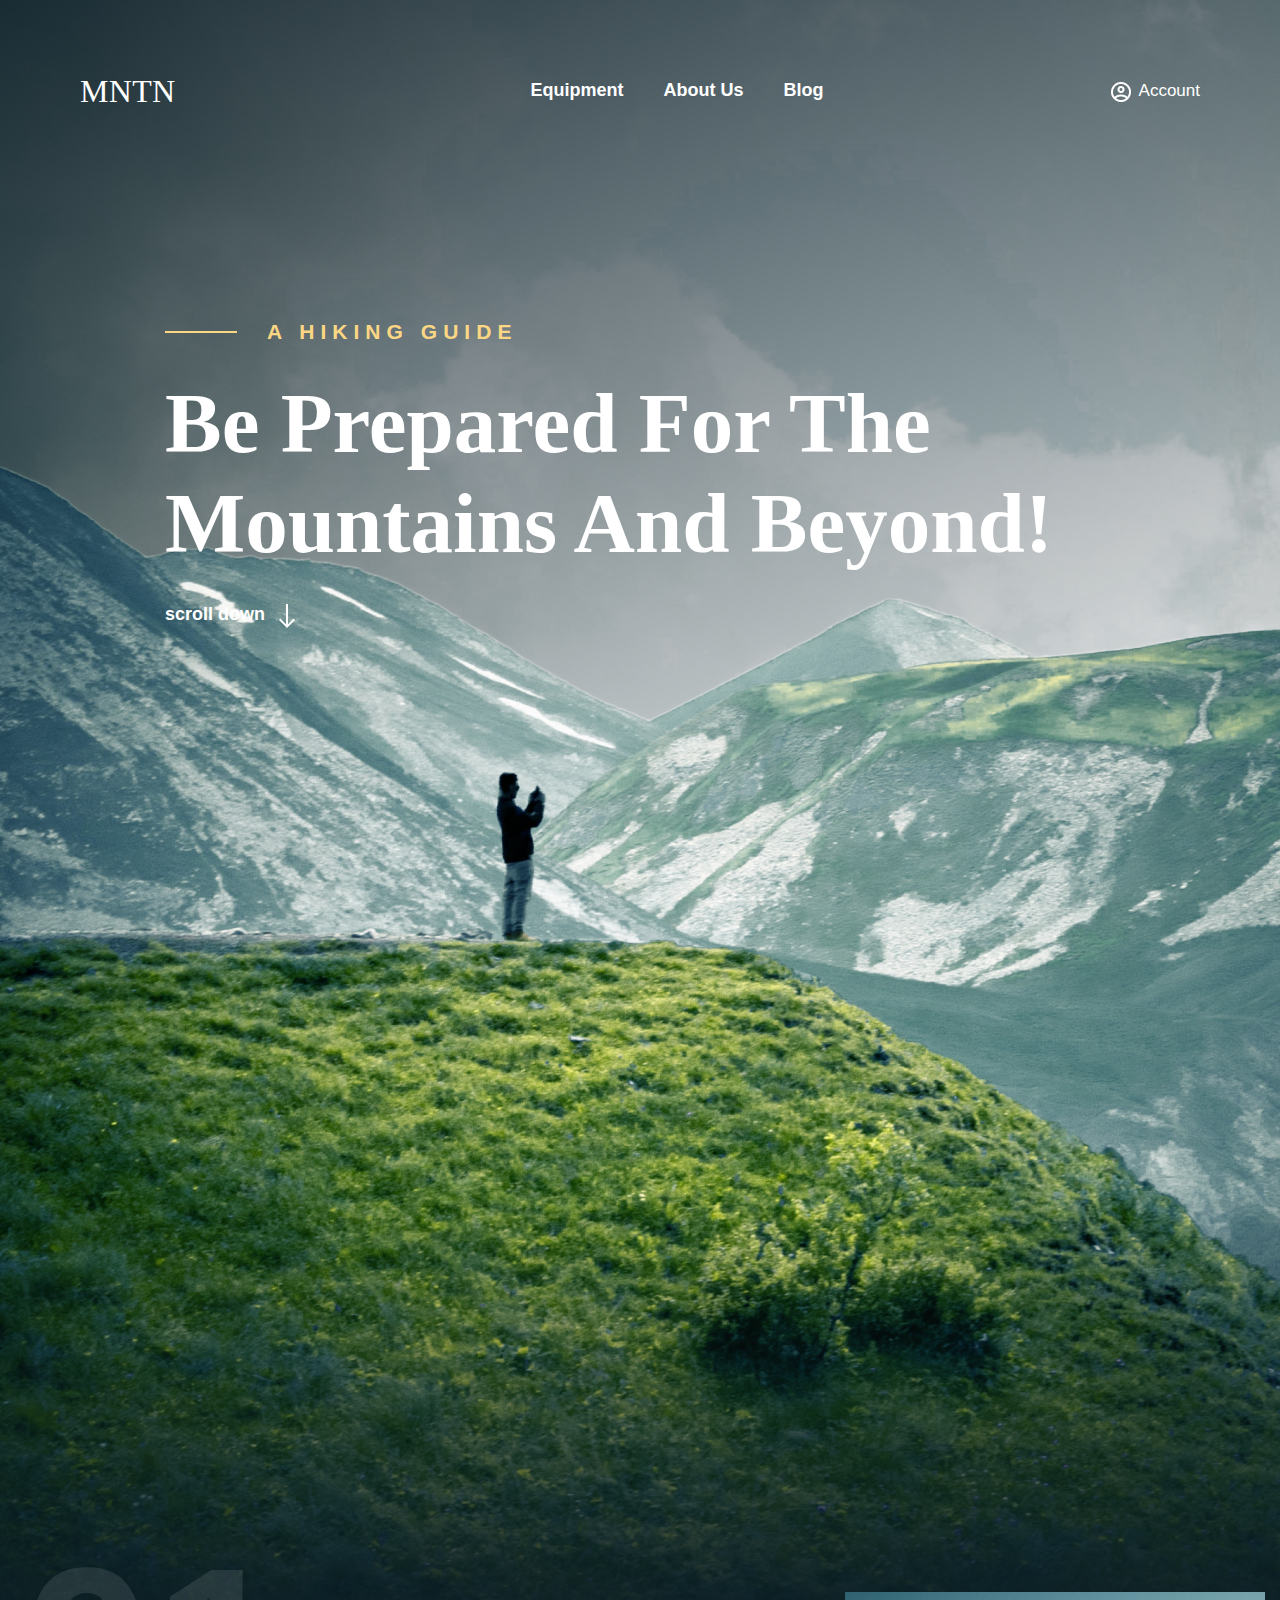
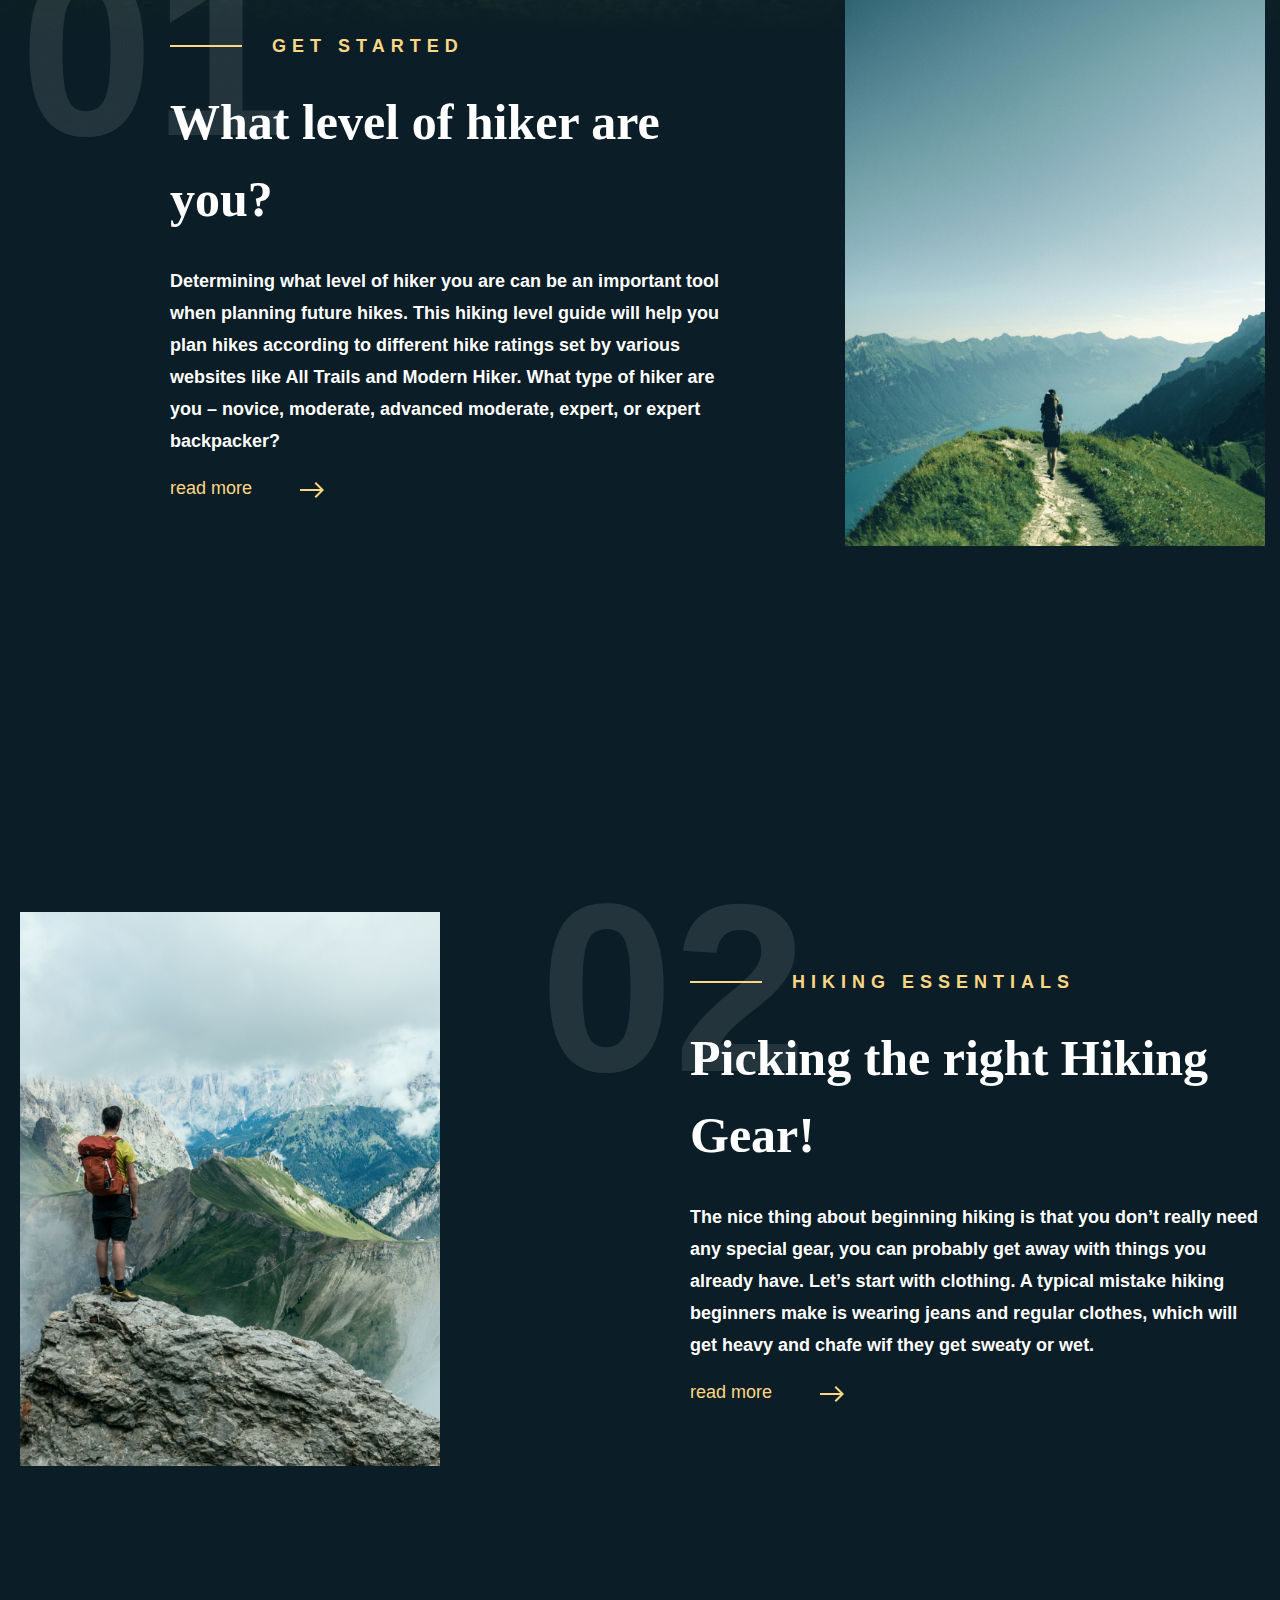
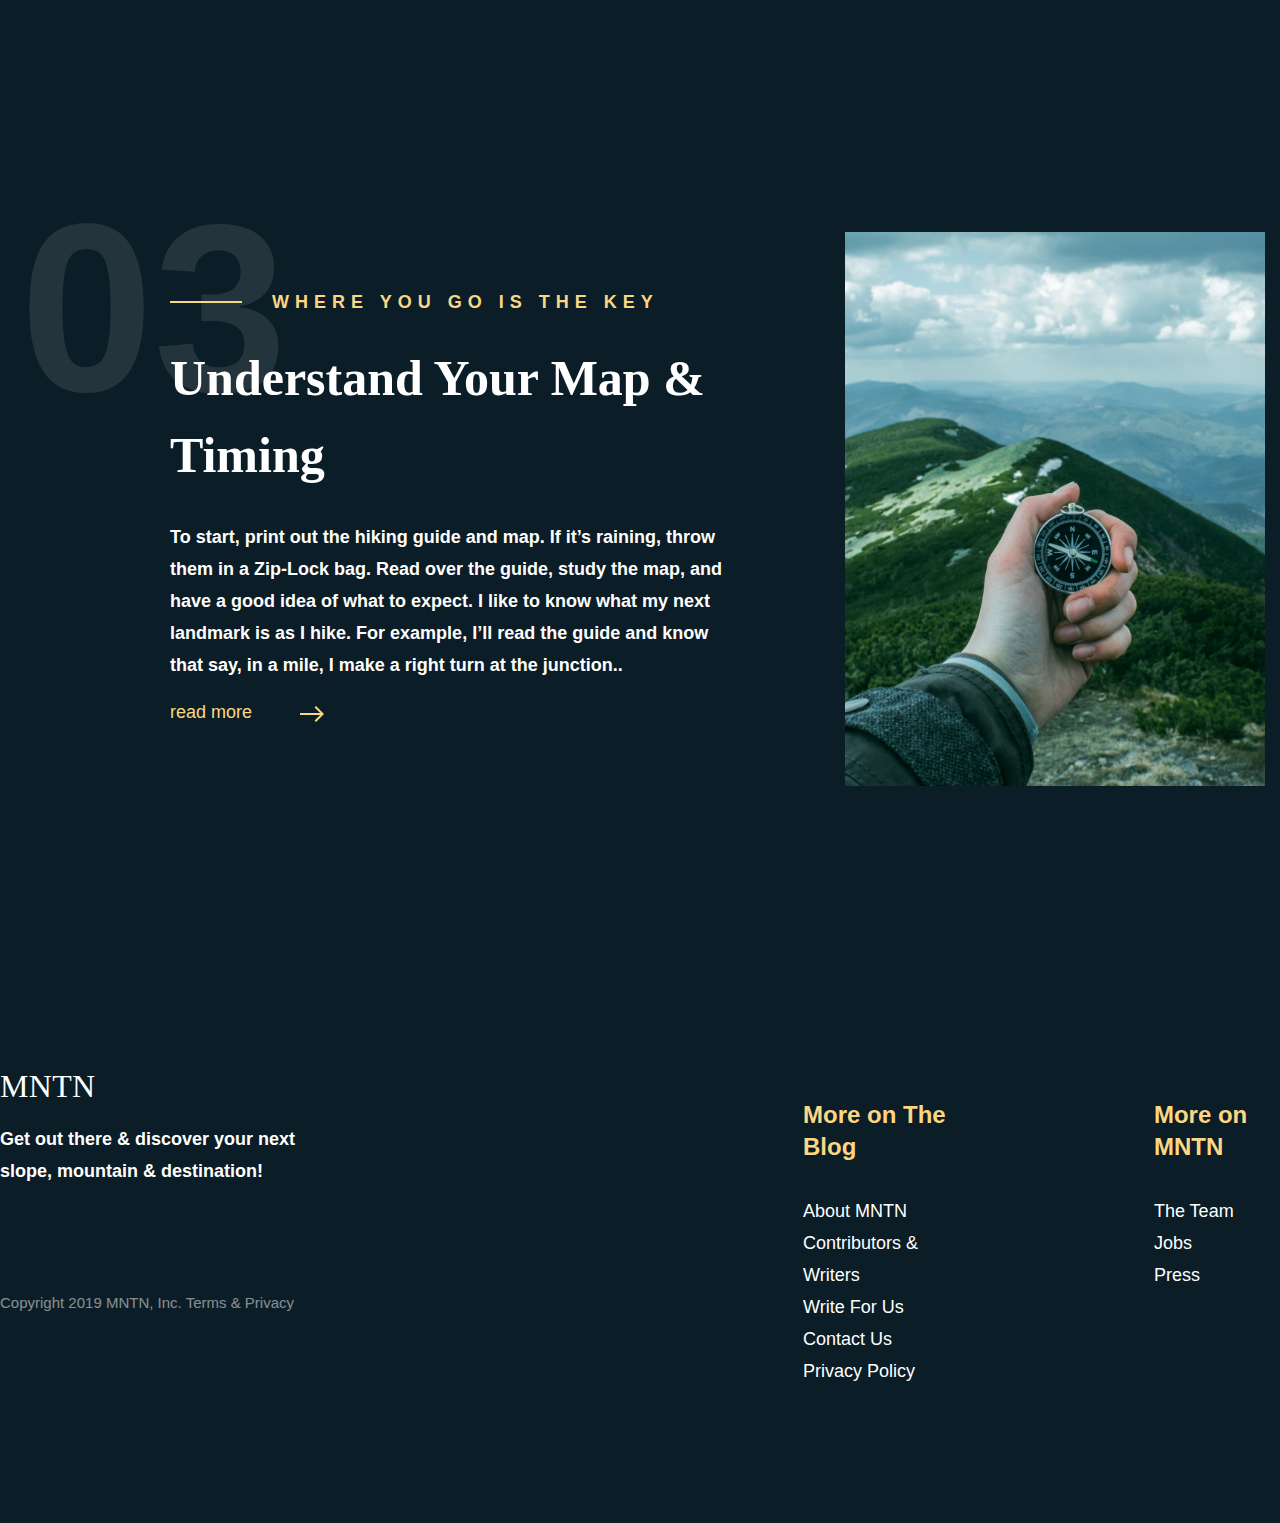
<file: index.html>
<!DOCTYPE html>
<html lang="en">
  <head>
    <meta charset="UTF-8" />
    <meta http-equiv="X-UA-Compatible" content="IE=edge" />
    <meta name="viewport" content="width=device-width, initial-scale=1.0" />
    <title>MNTN</title>
    <link rel="stylesheet" href="./style.css" />
  </head>
  <body>
    <!-- <div class="container"> -->
    <!-- Header -->
    <header class="header">
      <div class="logo">
        <a href="#" class="logo-link">MNTN</a>
      </div>
      <input type="checkbox" id="check-menu" />
      <label for="check-menu">
        <span></span>
      </label>
      <ul class="header-links">
        <li class="link-item">
          <a href="#" class="equipment-link">Equipment</a>
        </li>
        <li class="link-item">
          <a href="#" class="about us-link">About Us</a>
        </li>
        <li class="link-item"><a href="#" class="blog-link">Blog</a></li>
      </ul>
      <div class="account">
        <a href="#" class="account-link">Account</a>
      </div>
    </header>
    <!-- /Header -->

    <div class="hero">
      <div class="hero-guide">
        <h3>A Hiking Guide</h3>
      </div>
      <h1 class="hero-heading">Be Prepared For The Mountains And Beyond!</h1>
      <a href="#cont" class="hero-a">scroll down</a>
    </div>

    <main>
      <div class="container" id="cont">
        <article class="article">
          <div class="article-text" data-number="01">
            <div class="article-subtitle">Get Started</div>
            <div class="article-title">What level of hiker are you?</div>
            <p class="article-p">
              Determining what level of hiker you are can be an important tool
              when planning future hikes. This hiking level guide will help you
              plan hikes according to different hike ratings set by various
              websites like All Trails and Modern Hiker. What type of hiker are
              you – novice, moderate, advanced moderate, expert, or expert
              backpacker?
            </p>
            <div class="article-read-more">read more</div>
          </div>

          <div class="article-image">
            <img src="./img/01.jpg" alt="01" />
          </div>
        </article>

        <article class="article">
          <div class="article-text" data-number="02">
            <div class="article-subtitle">Hiking Essentials</div>
            <div class="article-title">Picking the right Hiking Gear!</div>
            <p class="article-p">
              The nice thing about beginning hiking is that you don’t really
              need any special gear, you can probably get away with things you
              already have. Let’s start with clothing. A typical mistake hiking
              beginners make is wearing jeans and regular clothes, which will
              get heavy and chafe wif they get sweaty or wet.
            </p>
            <div class="article-read-more">read more</div>
          </div>

          <div class="article-image">
            <img src="./img/02.jpg" alt="02" />
          </div>
        </article>

        <article class="article">
          <div class="article-text" data-number="03">
            <div class="article-subtitle">where you go is the key</div>
            <div class="article-title">Understand Your Map & Timing</div>
            <p class="article-p">
              To start, print out the hiking guide and map. If it’s raining,
              throw them in a Zip-Lock bag. Read over the guide, study the map,
              and have a good idea of what to expect. I like to know what my
              next landmark is as I hike. For example, I’ll read the guide and
              know that say, in a mile, I make a right turn at the junction..
            </p>
            <div class="article-read-more">read more</div>
          </div>

          <div class="article-image">
            <img src="./img/03.jpg" alt="03" />
          </div>
        </article>
      </div>
    </main>

    <footer class="footer">
      <div class="logo2-text">
        <div class="logo2"><a href="#" class="logo-link2">MNTN</a></div>
        <p class="bott-text">
          Get out there & discover your next slope, mountain & destination!
        </p>
        <p class="privacy-text">Copyright 2019 MNTN, Inc. Terms & Privacy</p>
      </div>

      <div class="info-block">
        <div class="info">
          <h4 class="more">More on The Blog</h4>
          <ul class="info-links">
            <li><a href="#">About MNTN</a></li>
            <li><a href="#">Contributors & Writers</a></li>
            <li><a href="#">Write For Us</a></li>
            <li><a href="#">Contact Us</a></li>
            <li><a href="#">Privacy Policy</a></li>
          </ul>
        </div>
        <div class="info2">
          <h4 class="more">More on MNTN</h4>
          <ul class="info-links">
            <li><a href="#">The Team</a></li>
            <li><a href="#">Jobs</a></li>
            <li><a href="#">Press</a></li>
          </ul>
        </div>
      </div>
    </footer>
  </body>
</html>
</file>
<file: style.css>
@import url("http://fonts.cdnfonts.com/css/gilroy-bold");
@import url("http://fonts.cdnfonts.com/css/chronicle-display");

* {
  box-sizing: border-box;
}

body {
  margin: 0px;
  background-color: #0b1d26;
  background-image: url(./img/BG.jpg);
  background-size: auto;
  background-repeat: no-repeat;
}

header {
  display: flex;
  justify-content: space-between;
  align-items: center;
  margin-top: 60px;

  margin-right: auto;
  margin-left: auto;
}

.logo {
  margin-left: 80px;
}

.logo-link {
  text-decoration: none;
  list-style: none;
  font-family: "Chronicle Display";
  font-size: 32px;
  line-height: 38px;
  letter-spacing: 0.01em;
  text-transform: capitalize;
  color: #ffffff;
}

.header-links {
  display: flex;
  align-items: center;
  gap: 40px;
  text-align: center;
}

.link-item {
  list-style: none;
  text-decoration: none;
  transition: 0.1s all ease;
}

.link-item:hover {
  border-bottom: 2px solid #ffffff;
}

.link-item a {
  list-style: none;
  text-decoration: none;
  font-family: "Gilroy-Medium", sans-serif;
  font-style: normal;
  font-weight: 700;
  font-size: 18px;
  color: #ffffff;
}

.account-link:hover {
  color: rgb(211, 209, 209);
}

input[type="checkbox"],
label {
  display: none;
}

.account {
  margin-top: 20px;
  display: flex;
  gap: 10px;
  margin-right: 80px;
  text-align: center;
}

.account-link {
  position: relative;
  list-style: none;
  text-decoration: none;
  font-family: "Gilroy-Bold", sans-serif;
  font-size: 17px;
  line-height: 21px;
  color: #ffffff;
  margin-bottom: 20px;
}

.account-link::before {
  display: block;
  position: absolute;
  content: "";
  top: 0px;
  left: -30px;
  background: url(./img/cart.png);
  width: 25px;
  height: 25px;
}

.hero {
  display: block;
  margin-top: 200px;
  margin-left: auto;
  margin-right: auto;
  max-width: 950px;
  margin-bottom: 882px;
}

.hero-guide {
  position: relative;
  padding-left: 102px;
  font-family: "Gilroy-Bold", sans-serif;
  font-style: normal;
  font-weight: 800;
  font-size: 18px;
  line-height: 22px;
  letter-spacing: 6px;
  text-transform: uppercase;
  color: #fbd784;
}

.hero-guide::before {
  position: absolute;
  content: "";
  left: 0px;
  top: 10px;
  width: 72px;
  height: 2px;
  background-color: #fbd784;
}

.hero-heading {
  margin-bottom: 30px;
  margin-top: 30px;
  font-family: "Chronicle Display";
  font-style: normal;
  font-weight: 600;
  font-size: 85px;
  line-height: 100px;
  text-transform: capitalize;
  color: #ffffff;
}

.hero-a {
  position: relative;
  text-decoration: none;
  cursor: pointer;
  font-family: "Gilroy-Bold", sans-serif;
  font-style: normal;
  font-weight: 700;
  font-size: 18px;
  line-height: 22px;
  color: #ffffff;
}
/* 
.hero-a:hover{
  color: #d8d2d2;
} */

.hero-a::before {
  display: block;
  content: "";
  position: absolute;
  width: 16px;
  height: 24px;
  right: -30px;
  top: 0;
  background-image: url(./img/arrow_downward_24px.svg);
}

/* Main */

.container {
  max-width: 1492px;
  margin-left: auto;
  margin-right: auto;
  padding-left: 15px;
  padding-right: 15px;
}

.article {
  margin-top: 200px;
  display: flex;
  justify-content: space-between;
  align-items: center;
  gap: 200px;
}
article:nth-child(even) {
  flex-direction: row-reverse;
}

.article-text {
  position: relative;
  max-width: 782px;
  padding-left: 150px;
}

.article-text::before {
  position: absolute;
  display: block;
  left: 0;
  top: -103px;
  content: attr(data-number);
  width: 240px;
  height: 240px;
  font-family: "Gilroy-Bold", sans-serif;
  font-style: normal;
  font-weight: 700;
  font-size: 240px;
  line-height: 240px;
  color: #ffffff;
  opacity: 0.1;
}

.article-subtitle {
  position: relative;
  padding-left: 102px;
  font-family: "Gilroy-Bold", sans-serif;
  font-style: normal;
  font-weight: 800;
  font-size: 18px;
  line-height: 22px;
  letter-spacing: 6px;
  text-transform: uppercase;
  color: #fbd784;
}

.article-subtitle::before {
  position: absolute;
  content: "";
  left: 0px;
  top: 10px;
  width: 72px;
  height: 2px;
  background-color: #fbd784;
}

.article-title {
  max-width: 555px;
  margin-top: 27px;
  font-family: "Chronicle Display";
  font-style: normal;
  font-weight: 600;
  font-size: 64px;
  line-height: 77px;
  color: #ffffff;
}

.article-p {
  margin-top: 27px;
  font-family: "Gilroy-Bold", sans-serif;
  font-style: normal;
  font-weight: 700;
  font-size: 18px;
  line-height: 32px;
  color: #ffffff;
}

.article-read-more {
  position: relative;
  margin-top: 20px;
  font-family: "Gilroy-Bold", sans-serif;
  font-size: 18px;
  line-height: 22px;
  color: #fbd784;
}

.article-read-more::before {
  position: absolute;
  content: "";
  width: 24px;
  height: 16px;
  top: 5px;
  left: 100px;
  background-image: url(./img/arrow_downward.svg);
}

.article-image {
  width: 566px;
  height: 720px;
}
/* /Main */

/* Footer */
footer {
  margin-top: 200px;
  display: flex;
  justify-content: center;
  align-items: flex-start;
  margin-bottom: 120px;
}

.logo-link2 {
  text-decoration: none;
  font-family: "Chronicle Display";
  font-size: 32px;
  line-height: 38px;
  letter-spacing: 0.01em;
  text-transform: capitalize;
  color: #ffffff;
}

.bott-text {
  width: 303px;
  font-family: "Gilroy-Bold", sans-serif;
  font-style: normal;
  font-weight: 700;
  font-size: 18px;
  line-height: 32px;
  color: #ffffff;
}

.info-links {
  padding: 0px;
  list-style: none;
}

.privacy-text {
  margin-top: 100px;
  font-family: "Gilroy-Bold", sans-serif;
  font-style: normal;
  font-weight: 500;
  font-size: 15px;
  line-height: 32px;
  color: #ffffff;
  opacity: 0.5;
}

.info-block {
  display: flex;
  gap: 200px;
  margin-left: 500px;
}

.more {
  font-family: "Gilroy-Bold", sans-serif;
  font-style: normal;
  font-weight: 700;
  font-size: 24px;
  line-height: 32px;
  color: #fbd784;
}

.info2 {
  padding: 0px;
  display: block;
  justify-content: left;
}

.info-links a {
  text-decoration: none;
  font-family: "Gilroy-Bold", sans-serif;
  font-style: normal;
  font-weight: 500;
  font-size: 18px;
  line-height: 32px;
  color: #ffffff;
}

.info-links a:hover {
  color: #d8d2d2;
}

/* /Footer */

@media (max-width: 1300px) {
  .container {
    padding-left: 20px;
  }
  .article-title {
    font-size: 50px;
  }

  .article-read-more::before {
    margin-left: 20px;
    background-repeat: no-repeat;
  }
  .article-image img {
    margin-top: 85px;
    width: 420px;
    height: 554px;
  }
  .article-read-more::before {
    left: 110px;
  }
  .article {
    gap: 100px;
  }
}

@media (max-width: 1100px) {
  .logo {
    margin-left: 50px;
  }
  .header-links {
    padding-left: 0px;
  }
  .account {
    margin-right: 50px;
  }
  .hero-heading {
    font-size: 65px;
    padding-left: 20px;
  }

  .hero-guide::before {
    left: 20px;
  }

  .hero-a {
    font-size: 16px;
    padding-left: 20px;
  }

  .article-title {
    font-size: 40px;
  }
  .article-subtitle {
    font-size: 16px;
  }
  .article-p {
    font-size: 14px;
  }
  .article-read-more {
    font-size: 16px;
  }
  .article-text::before {
    font-size: 180px;
    margin-left: 40px;
  }
  .container {
    padding-left: 30px;
    padding-right: 30px;
  }
  .article {
    gap: 20px;
  }
  .article-read-more::before {
    margin-left: 10px;
  }
  article:nth-child(even) .article-image img {
    padding-left: 0px;
  }
  article:nth-child(even) .article-text {
    padding-right: 20px;
  }
  .article-text {
    padding-left: 0px;
  }
}

@media (max-width: 820px) {
  .hero-heading {
    font-size: 45px;
    line-height: 60px;
    padding-left: 20px;
  }

  .hero-guide::before {
    left: 20px;
  }

  .hero-a {
    font-size: 16px;
    padding-left: 20px;
  }

  .article-image img {
    margin-top: 125px;
    width: 360px;
    height: 460px;
  }
  .container {
    padding-right: 10px;
    padding-left: 10px;
  }
  article:nth-child(even) .article-text {
    padding-right: 0px;
  }
  article:nth-child(even) .article-image img {
    padding-left: 0px;
  }
  .article {
    margin-top: 70px;
  }
  .hero {
    margin-bottom: 682px;
  }
}
@media (max-width: 700px) {
  .account {
    position: absolute;
    left: 230px;
  }

  label {
    display: block;
    width: 30px;
    height: 30px;

    position: relative;
    margin-right: 50px;
  }
  label:hover {
    cursor: pointer;
  }
  label span {
    top: 15px;
  }
  label span,
  label span::before,
  label span::after {
    content: "";
    display: block;
    width: 25px;
    height: 2px;
    background: #fff;
    position: absolute;
    right: 0;
    transition: 0.3s;
  }
  label span::before {
    top: -8px;
  }
  label span::after {
    top: 8px;
  }
  .header-links {
    display: none;
  }
  input[type="checkbox"]:checked ~ .header-links {
    display: flex;
    flex-direction: column;
  }
  input[type="checkbox"]:checked ~ label span {
    transform: rotate(-45deg);
  }
  input[type="checkbox"]:checked ~ label span::before {
    top: 0px;
    transform: rotate(0deg);
  }
  input[type="checkbox"]:checked ~ label span::after {
    top: 0px;
    transform: rotate(90deg);
  }
  .header-links {
    position: absolute;
    top: 100px;
    left: 0px;
    width: 100%;
    margin: 0 auto;
    padding: 40px;
    background: linear-gradient(
      90deg,
      rgba(45, 45, 45, 0.8) 0%,
      rgba(45, 45, 45, 0.8) 34%,
      rgba(45, 45, 45, 0.8) 73%
    );
    background-position: center;
    z-index: 9;
  }
  li {
    margin: 15px 0px;
  }
  /* .logo {
    margin-left: 20px;
  }
  .header-links {
    padding-left: 80px;
  }

  .account-link {
    margin-right: 0px;
    margin-left: 100px;
  } */

  .article-text::before {
    font-size: 110px;
  }
  .article-title {
    font-size: 30px;
  }
  .article-subtitle {
    font-size: 12px;
  }
  .article-p {
    font-size: 11px;
  }
  .article-read-more {
    font-size: 12px;
  }
  .container {
    padding-right: 5px;
    padding-left: 5px;
  }
  .article-image img {
    margin-top: 155px;
    width: 300px;
    height: 400px;
  }
  .article {
    gap: 15px;
  }
}
@media (max-width: 600px) {
  .article-image img {
    margin-top: 155px;
    width: 250px;
    height: 400px;
  }
}

@media (max-width: 580px) {
  .link-item a {
    font-size: 15px;
  }

  .logo-link {
    font-size: 25px;
  }

  .account-link {
    font-size: 15px;
  }
  .article-image img {
    margin-top: 155px;
    width: 200px;
    height: 400px;
  }
  .article {
    gap: 5px;
  }
}

@media (max-width: 520px) {
  .hero-heading {
    padding-left: 20px;
    font-size: 35px;
    line-height: 50px;
  }

  .hero-guide h3 {
    padding-left: 20px;
    font-size: 20px;
  }

  .hero-guide::before {
    left: 20px;
  }

  .hero-a {
    font-size: 16px;
    padding-left: 20px;
  }

  .hero-guide::before {
    left: 20px;
  }
  .article-image img {
    margin-top: 155px;
    width: 180px;
    height: 400px;
  }
}

@media (max-width: 500px) {
  .account {
    position: absolute;
    left: 200px;
  }

  label {
    display: block;
    width: 30px;
    height: 30px;

    position: relative;
  }
  label:hover {
    cursor: pointer;
  }
  label span {
    top: 15px;
  }
  label span,
  label span::before,
  label span::after {
    content: "";
    display: block;
    width: 25px;
    height: 2px;
    background: #fff;
    position: absolute;
    right: 0;
    transition: 0.3s;
  }
  label span::before {
    top: -8px;
  }
  label span::after {
    top: 8px;
  }
  .header-links {
    display: none;
  }
  input[type="checkbox"]:checked ~ .header-links {
    display: flex;
    flex-direction: column;
  }
  input[type="checkbox"]:checked ~ label span {
    transform: rotate(-45deg);
  }
  input[type="checkbox"]:checked ~ label span::before {
    top: 0px;
    transform: rotate(0deg);
  }
  input[type="checkbox"]:checked ~ label span::after {
    top: 0px;
    transform: rotate(90deg);
  }
  .header-links {
    position: absolute;
    top: 100px;
    left: 0px;
    width: 100%;
    margin: 0 auto;
    padding: 40px;
    background: linear-gradient(
      90deg,
      rgba(45, 45, 45, 0.8) 0%,
      rgba(45, 45, 45, 0.8) 34%,
      rgba(45, 45, 45, 0.8) 73%
    );
    background-position: center;
    z-index: 9;
  }
  li {
    margin: 15px 0px;
  }
}
@media (max-width: 470px) {
  .article-image {
    display: none;
  }
  .article {
    margin-top: 150px;
  }
}

@media (max-width: 430px) {
  .account-link {
    left: 0px;
  }
}
@media (max-width: 340px) {
  .account-link {
    left: -30px;
  }
}
</file>
